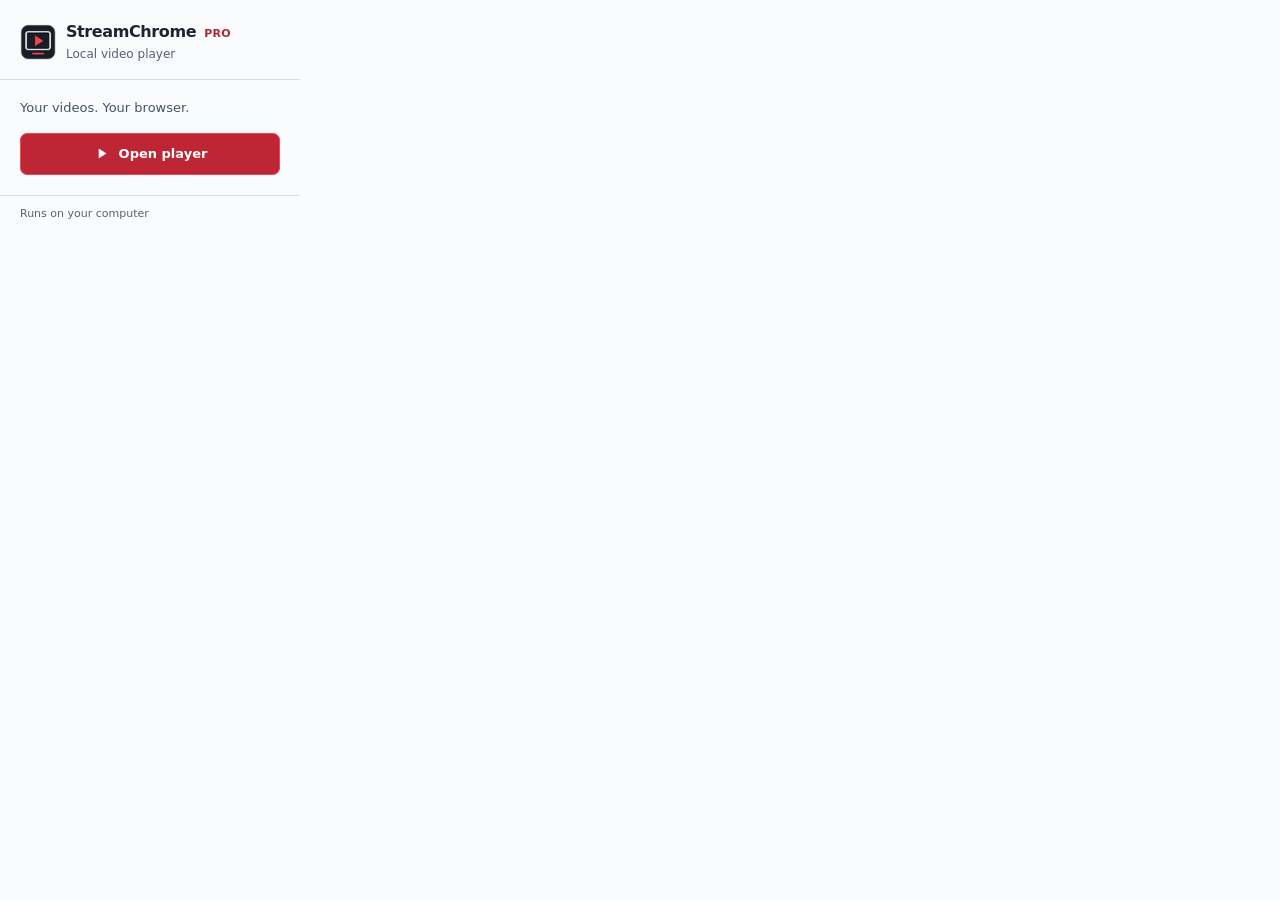
<file: extension/chromium/popup.html>
<!doctype html>
<html lang="en">
<head><meta charset="utf-8"><meta name="viewport" content="width=device-width,initial-scale=1"><title>StreamChrome PRO</title><link rel="stylesheet" href="popup.css"></head>
<body>
<header><img src="icon48.png" width="36" height="36" alt=""><div><h1>StreamChrome <span>PRO</span></h1><p>Local video player</p></div></header>
<main><p class="description">Your videos. Your browser.</p><button id="open" type="button"><svg class="play" viewBox="0 0 24 24" aria-hidden="true"><path d="m8 5 11 7-11 7z"/></svg><span id="buttonLabel">Open player</span><span class="spinner" aria-hidden="true"></span></button><p id="status" role="status" aria-live="polite" hidden></p></main>
<footer>Runs on your computer</footer><script src="popup.js"></script>
</body></html>
</file>
<file: extension/chromium/popup.css>
*{box-sizing:border-box}html{color-scheme:dark}body{width:300px;margin:0;background:#191c22;color:#f1f2f5;font:13px/1.5 system-ui,-apple-system,"Segoe UI",sans-serif}header{display:flex;align-items:center;gap:10px;padding:20px 20px 16px;border-bottom:1px solid #343943}h1{margin:0;font-size:16px;font-weight:650;letter-spacing:-.025em}h1 span{color:#ef6471;font-size:11px;margin-left:3px;letter-spacing:.02em}header p{margin:1px 0 0;font-size:12px;color:#b4bdca}main{padding:18px 20px 20px}.description{margin:0 0 15px;color:#cad0da;font-size:13px}button{display:flex;align-items:center;justify-content:center;gap:9px;width:100%;min-height:42px;padding:10px 12px;border:1px solid #ed4654;border-radius:7px;background:#be2635;color:#fff;font:600 13px system-ui;cursor:pointer}button:hover{background:#a91e2c}button:focus-visible{outline:2px solid #b7d3ff;outline-offset:3px}button:disabled{cursor:wait;background:#852a35;border-color:#ae4854}.play{width:17px;height:17px;fill:currentColor}.spinner{display:none;width:14px;height:14px;border:2px solid #ffffff60;border-top-color:#fff;border-radius:50%;animation:spin .8s linear infinite}button[aria-busy=true] .play{display:none}button[aria-busy=true] .spinner{display:block}#status{margin:12px 0 0;color:#f3c5ca;font-size:12px;line-height:1.5;overflow-wrap:anywhere}footer{padding:10px 20px;border-top:1px solid #343943;color:#aab4c3;font-size:11px}@keyframes spin{to{transform:rotate(360deg)}}@media(prefers-color-scheme:light){html{color-scheme:light}body{background:#fafbfc;color:#1d2430}header,footer{border-color:#d8dee7}header p,footer{color:#566174}.description{color:#465267}h1 span{color:#b42636}#status{color:#a22030}}@media(prefers-reduced-motion:reduce){.spinner{animation:none}}
</file>
